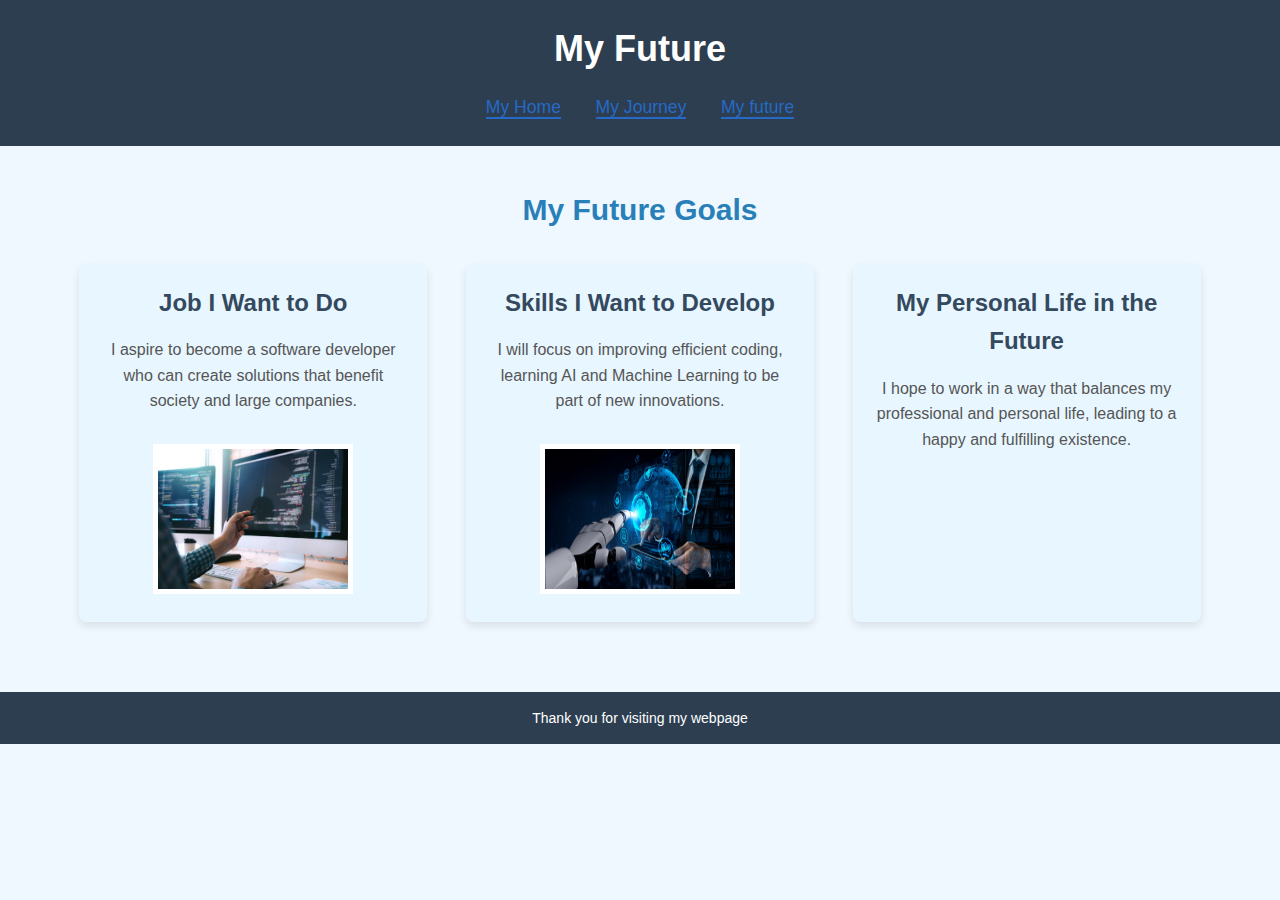
<file: myfuture.html>
<!DOCTYPE html>
<html lang="en">
<head>
    <meta charset="UTF-8">
    <meta name="viewport" content="width=device-width, initial-scale=1.0">
    <title>My Future</title>
    <link rel="stylesheet" href="mystyle-future.css">
</head>
<body>
    <header>
        <h1>My Future</h1>
        <nav>
            <ul>
                <li><a href="index.html">My Home</a></li>
                <li><a href="myjourney.html">My Journey</a></li>
                <li><a href="myfuture.html">My future</a></li>
            </ul>
        </nav>
    </header>

    <section>
        <h2>My Future Goals</h2>

        <div class="future-goals">
            <div class="goal">
                <h3>Job I Want to Do</h3>
                <p>I aspire to become a software developer who can create solutions that benefit society and large companies.</p>
                <img src="resources/software developer.jpg" alt="software developer">
            </div>

            <div class="goal">
                <h3>Skills I Want to Develop</h3>
                <p>I will focus on improving efficient coding, learning AI and Machine Learning to be part of new innovations.</p>
                <img src="resources/Machine Learning.jpg" alt="machine learning">
            </div>

            <div class="goal">
                <h3>My Personal Life in the Future</h3>
                <p>I hope to work in a way that balances my professional and personal life, leading to a happy and fulfilling existence.</p>
            </div>
        </div>
    </section>

    <footer>
        <p>Thank you for visiting my webpage</p>
    </footer>
</body>
</html>
</file>
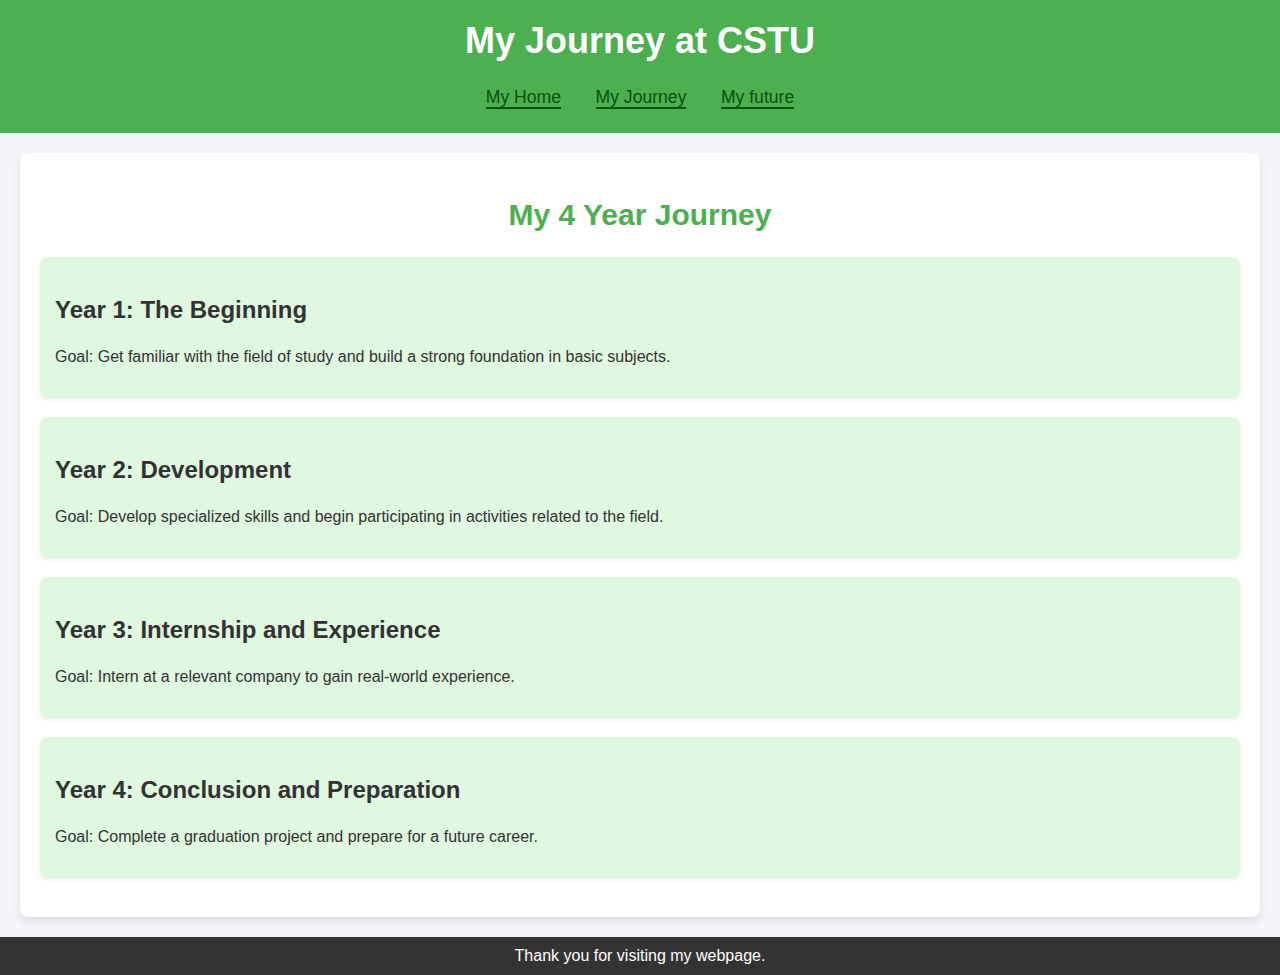
<file: myjourney.html>
<!DOCTYPE html>
<html lang="en">
<head>
    <meta charset="UTF-8">
    <meta name="viewport" content="width=device-width, initial-scale=1.0">
    <title>My Journey at CSTU</title>
    <link rel="stylesheet" href="mystyle-journey.css">
</head>
<body>
    <header>
        <h1>My Journey at CSTU</h1>
        <nav>
            <ul>
                <li><a href="index.html">My Home</a></li>
                <li><a href="myjourney.html">My Journey</a></li>
                <li><a href="myfuture.html">My future</a></li>
            </ul>
        </nav>
    </header>

    <section class="timeline">
        <h2>My 4 Year Journey</h2>

        <div class="year">
            <h3>Year 1: The Beginning</h3>
            <p>Goal: Get familiar with the field of study and build a strong foundation in basic subjects.</p>
        </div>

        <div class="year">
            <h3>Year 2: Development</h3>
            <p>Goal: Develop specialized skills and begin participating in activities related to the field.</p>
        </div>

        <div class="year">
            <h3>Year 3: Internship and Experience</h3>
            <p>Goal: Intern at a relevant company to gain real-world experience.</p>
        </div>

        <div class="year">
            <h3>Year 4: Conclusion and Preparation</h3>
            <p>Goal: Complete a graduation project and prepare for a future career.</p>
        </div>
    </section>

    <footer>
        <p>Thank you for visiting my webpage.</p>
    </footer>
</body>
</html>
</file>
<file: mystyle-future.css>
* {
    margin: 0;
    padding: 0;
    box-sizing: border-box;
}

body {
    font-family: 'Arial', sans-serif;
    background-color: #f0f8ff;
    color: #333;
    line-height: 1.6;
}

header {
    background-color: #2c3e50;
    color: white;
    padding: 20px;
    text-align: center;
}

header h1 {
    font-size: 36px;
}

header p {
    font-size: 18px;
}

section {
    padding: 40px 20px;
    max-width: 1200px;
    margin: 0 auto;
}

section h2 {
    text-align: center;
    color: #2980b9;
    font-size: 30px;
    margin-bottom: 20px;
}

.future-goals {
    display: flex;
    flex-wrap: wrap;
    justify-content: space-around;
}

.goal {
    background-color: #e8f6ff;
    border-radius: 8px;
    box-shadow: 0 4px 8px rgba(0, 0, 0, 0.1);
    width: 30%;
    padding: 20px;
    margin: 10px;
    text-align: center;
}

.goal h3 {
    font-size: 24px;
    color: #34495e;
    margin-bottom: 15px;
}

.goal p {
    font-size: 16px;
    color: #555;
}

footer {
    background-color: #2c3e50;
    color: white;
    text-align: center;
    padding: 15px 0;
    margin-top: 20px;
}

footer p {
    margin: 0;
    font-size: 14px;
}

@media (max-width: 768px) {
    .goal {
        width: 100%;
        margin: 10px 0;
    }
}
.goal img{
    height: 150px;
    width: 200px;
    border: 5px solid white;
    margin-top: 30px;

}    
nav {
    padding: 5px;
    text-align: center;
    margin-top: 10px;
    
}

nav ul {
    list-style: none;
    margin: 0;
    padding: 0;
}

nav ul li {
    display: inline-block;
    margin: 0 15px;
}

nav ul li a {
    text-decoration: none;
    color: #2769c6;
    font-size: 1.1em;
    transition: color 0.3s ease;
    border-bottom: 2px solid;
}



nav ul li a:hover {
    color: #fefefe;
}
</file>
<file: mystyle-journey.css>
body {
    font-family: 'Arial', sans-serif;
    margin: 0;
    padding: 0;
    background-color: #f4f4f9;
    color: #333;
}

header {
    background-color: #4CAF50;
    color: white;
    padding: 20px;
    text-align: center;
}

header h1 {
    margin: 0;
    font-size: 36px;
}

header p {
    font-size: 18px;
}

section.timeline {
    margin: 20px;
    padding: 20px;
    background-color: white;
    border-radius: 8px;
    box-shadow: 0 4px 8px rgba(0, 0, 0, 0.1);
}

section.timeline h2 {
    text-align: center;
    color: #4CAF50;
    font-size: 30px;
}

.year {
    margin-bottom: 20px;
    padding: 15px;
    background-color: #e0f7e0;
    border-radius: 8px;
    box-shadow: 0 2px 4px rgba(0, 0, 0, 0.1);
}

.year h3 {
    color: #333;
    font-size: 24px;
}

.year p {
    font-size: 16px;
}

footer {
    background-color: #333;
    color: white;
    text-align: center;
    padding: 10px 0;
    margin-top: 20px;
}

footer p {
    margin: 0;
}

nav {
    padding: 5px;
    text-align: center;
    margin-top: 20px;
    
}

nav ul {
    list-style: none;
    margin: 0;
    padding: 0;
}

nav ul li {
    display: inline-block;
    margin: 0 15px;
}

nav ul li a {
    text-decoration: none;
    color: #08520f;
    font-size: 1.1em;
    transition: color 0.3s ease;
    border-bottom: 2px solid;
}

nav ul li a:hover {
    color: #ffffff;
}
</file>
